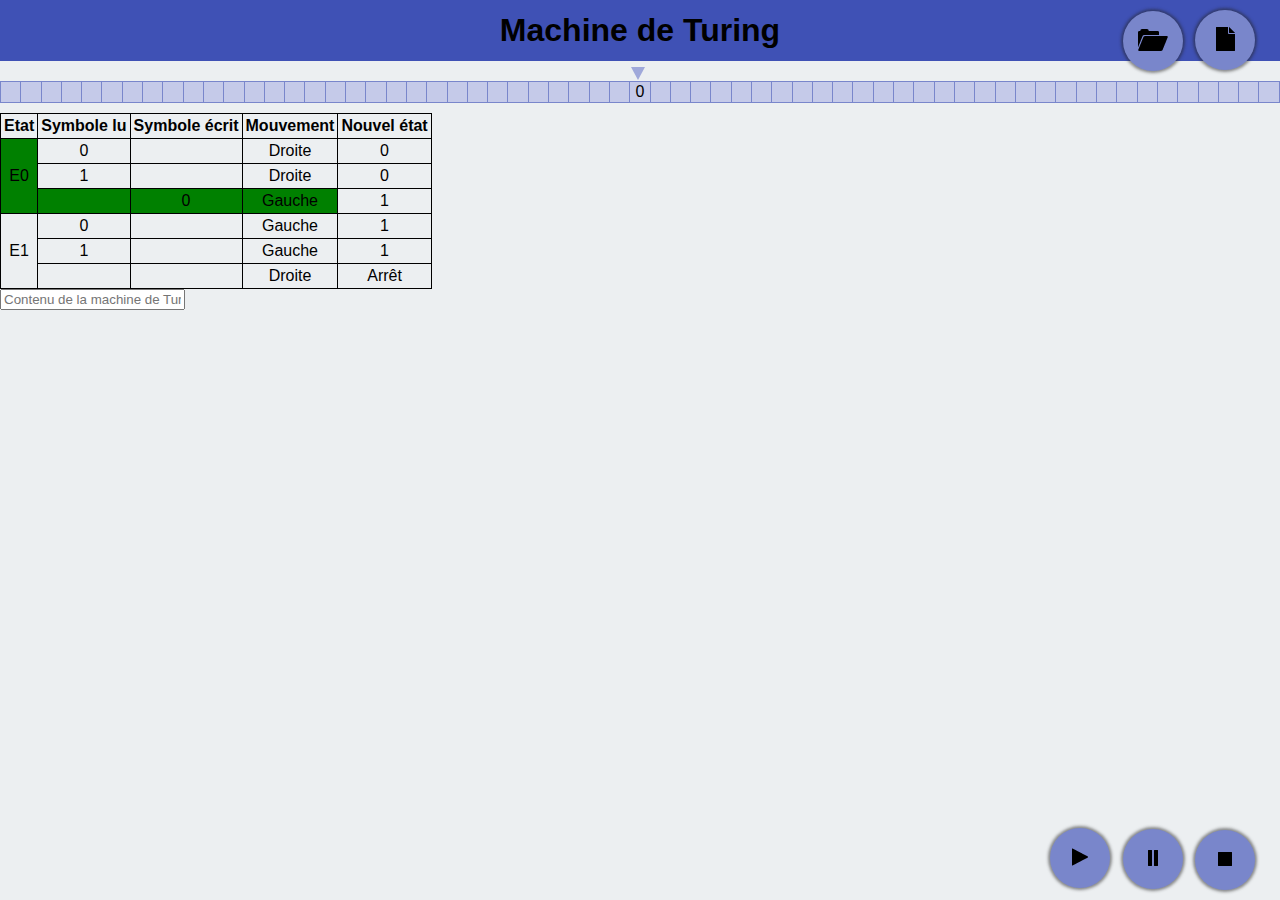
<file: index.html>
<!DOCTYPE html>
<html>
<head>
  <meta charset="utf-8">
  <meta http-equiv="X-UA-Compatible" content="IE=edge">
  <title>Machine de Turing</title>

  <link rel="stylesheet" href="css/widgets.css">
  <link rel="stylesheet" href="css/turing.css">

  <script type="text/javascript" src="js/widgets.js"></script>
  <script type="text/javascript" src="js/Turing.js"></script>
  <script type="text/javascript" src="js/algorithms.js"></script>
  <script type="text/javascript" src="js/tape.js"></script>
  <script type="text/javascript" src="js/states.js"></script>
  <script type="text/javascript" src="js/app.js"></script>
</head>
<body>
  <h1 id="title">Machine de Turing</h1>

  <table id="turing-ribbon"><tbody><tr></tr></tbody></table>

  <table id="turing-states">
    <thead>
      <tr>
        <th>Etat</th>
        <th>Symbole lu</th>
        <th>Symbole écrit</th>
        <th>Mouvement</th>
        <th>Nouvel état</th>
      </tr>
    </thead>
    <tbody>
      <tr>
        <td rowspan="2">E0</td>
        <td>0</td>
        <td>0</td>
        <td>Gauche</td>
        <td>1</td>
      </tr>
      <tr>
        <td>0</td>
        <td>0</td>
        <td>Gauche</td>
        <td>1</td>
      </tr>
      <tr>
        <td rowspan="2">E1</td>
        <td>0</td>
        <td>0</td>
        <td>Gauche</td>
        <td>1</td>
      </tr>
      <tr>
        <td>0</td>
        <td>0</td>
        <td>Gauche</td>
        <td>1</td>
      </tr>
    </tbody>
  </table>

  <form method="get" id="turing-input">
    <input type="text" placeholder="Contenu de la machine de Turing">
  </form>
  
  <div id="new-load">
    <button class="widget-button" id="load-algorithm"><img src="icons/glyphicons-145-folder-open.png" /></button>
  	<button class="widget-button" id="new-algorithm"><img src="icons/glyphicons-37-file.png" /></button>
  </div>

  <div id="play-pause-stop">
    <button class="widget-button" id="start-algorithm"><img src="icons/glyphicons-174-play.png" /></button>
    <button class="widget-button" id="start-algorithm"><img src="icons/glyphicons-175-pause.png" /></button>
    <button class="widget-button" id="start-algorithm"><img src="icons/glyphicons-176-stop.png" /></button>  
  </div>

</body>
</html>
</file>
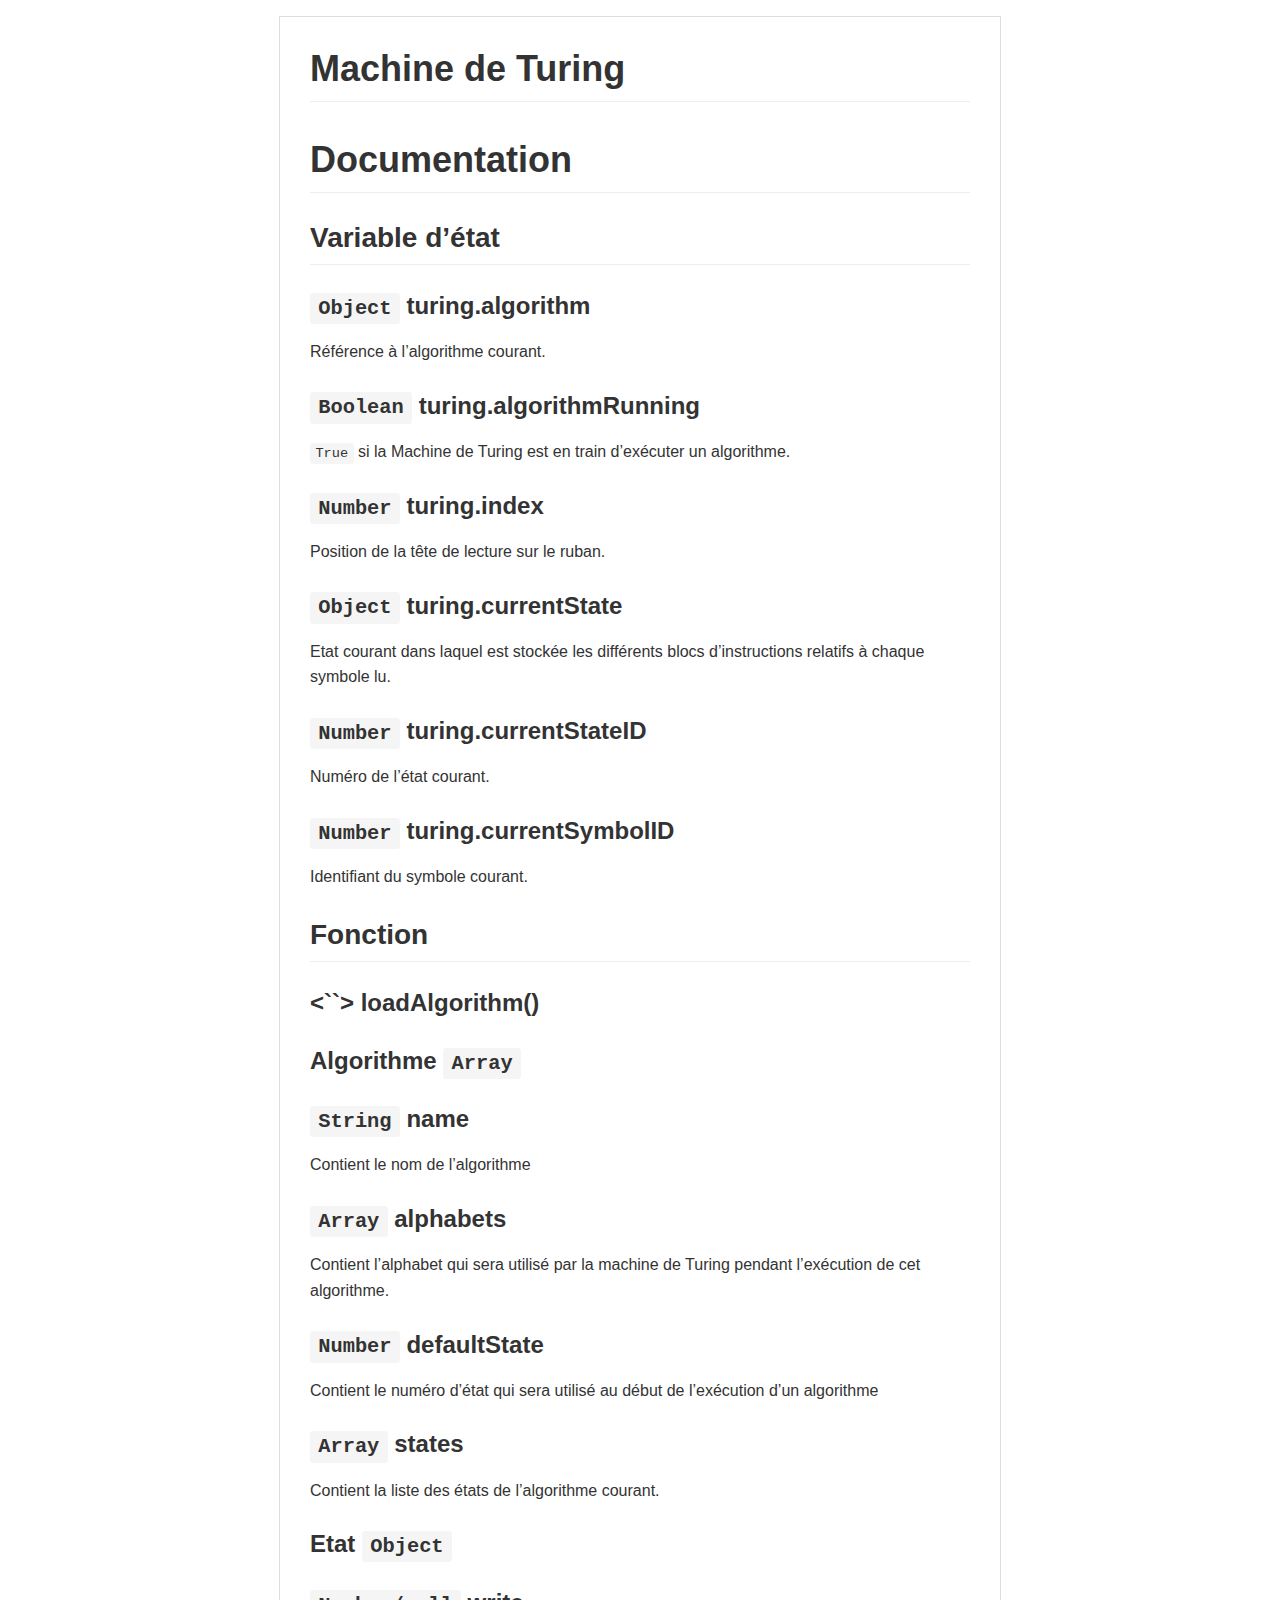
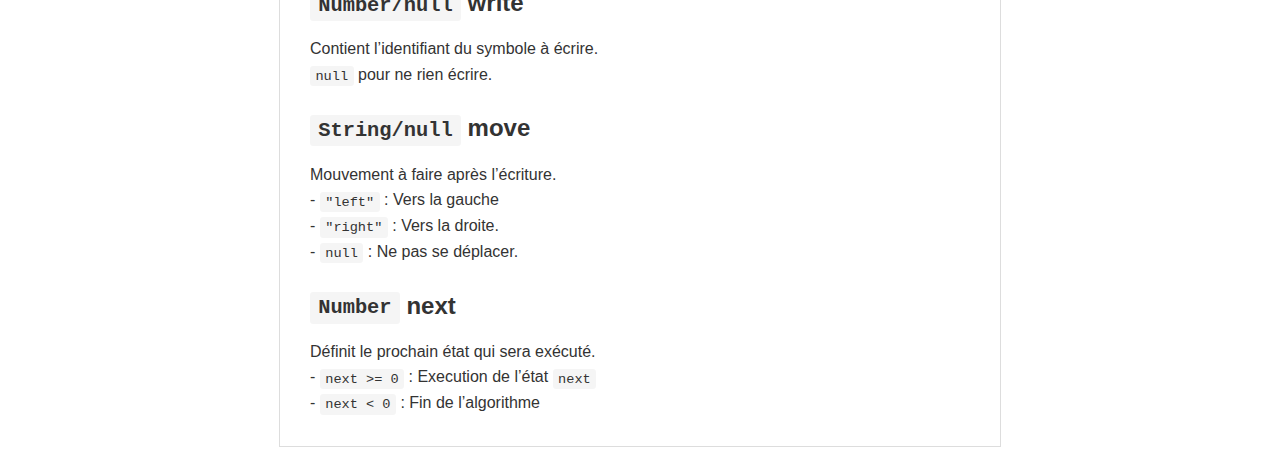
<file: README.html>
<!DOCTYPE html><html><head><meta charset="utf-8"><style>body {
  width: 45em;
  border: 1px solid #ddd;
  outline: 1300px solid #fff;
  margin: 16px auto;
}

body .markdown-body
{
  padding: 30px;
}

@font-face {
  font-family: fontawesome-mini;
  src: url([data-uri]) format('woff');
}

@font-face {
  font-family: octicons-anchor;
  src: url([data-uri]) format('woff');
}

.markdown-body {
  font-family: sans-serif;
  -ms-text-size-adjust: 100%;
  -webkit-text-size-adjust: 100%;
  color: #333333;
  overflow: hidden;
  font-family: "Helvetica Neue", Helvetica, "Segoe UI", Arial, freesans, sans-serif;
  font-size: 16px;
  line-height: 1.6;
  word-wrap: break-word;
}

.markdown-body a {
  background: transparent;
}

.markdown-body a:active,
.markdown-body a:hover {
  outline: 0;
}

.markdown-body b,
.markdown-body strong {
  font-weight: bold;
}

.markdown-body mark {
  background: #ff0;
  color: #000;
  font-style: italic;
  font-weight: bold;
}

.markdown-body sub,
.markdown-body sup {
  font-size: 75%;
  line-height: 0;
  position: relative;
  vertical-align: baseline;
}
.markdown-body sup {
  top: -0.5em;
}
.markdown-body sub {
  bottom: -0.25em;
}

.markdown-body h1 {
  font-size: 2em;
  margin: 0.67em 0;
}

.markdown-body img {
  border: 0;
}

.markdown-body hr {
  -moz-box-sizing: content-box;
  box-sizing: content-box;
  height: 0;
}

.markdown-body pre {
  overflow: auto;
}

.markdown-body code,
.markdown-body kbd,
.markdown-body pre,
.markdown-body samp {
  font-family: monospace, monospace;
  font-size: 1em;
}

.markdown-body input {
  color: inherit;
  font: inherit;
  margin: 0;
}

.markdown-body html input[disabled] {
  cursor: default;
}

.markdown-body input {
  line-height: normal;
}

.markdown-body input[type="checkbox"] {
  box-sizing: border-box;
  padding: 0;
}

.markdown-body table {
  border-collapse: collapse;
  border-spacing: 0;
}

.markdown-body td,
.markdown-body th {
  padding: 0;
}

.markdown-body .codehilitetable {
  border: 0;
  border-spacing: 0;
}

.markdown-body .codehilitetable tr {
  border: 0;
}

.markdown-body .codehilitetable pre,
.markdown-body .codehilitetable div.codehilite {
  margin: 0;
}

.markdown-body .linenos,
.markdown-body .code,
.markdown-body .codehilitetable td {
  border: 0;
  padding: 0;
}

.markdown-body td:not(.linenos) .linenodiv {
  padding: 0 !important;
}

.markdown-body .code {
  width: 100%;
}

.markdown-body .linenos div pre,
.markdown-body .linenodiv pre,
.markdown-body .linenodiv {
  border: 0;
  -webkit-border-radius: 0;
  -moz-border-radius: 0;
  border-radius: 0;
  -webkit-border-top-left-radius: 3px;
  -webkit-border-bottom-left-radius: 3px;
  -moz-border-radius-topleft: 3px;
  -moz-border-radius-bottomleft: 3px;
  border-top-left-radius: 3px;
  border-bottom-left-radius: 3px;
}

.markdown-body .code div pre,
.markdown-body .code div {
  border: 0;
  -webkit-border-radius: 0;
  -moz-border-radius: 0;
  border-radius: 0;
  -webkit-border-top-right-radius: 3px;
  -webkit-border-bottom-right-radius: 3px;
  -moz-border-radius-topright: 3px;
  -moz-border-radius-bottomright: 3px;
  border-top-right-radius: 3px;
  border-bottom-right-radius: 3px;
}

.markdown-body * {
  -moz-box-sizing: border-box;
  box-sizing: border-box;
}

.markdown-body input {
  font: 13px Helvetica, arial, freesans, clean, sans-serif, "Segoe UI Emoji", "Segoe UI Symbol";
  line-height: 1.4;
}

.markdown-body a {
  color: #4183c4;
  text-decoration: none;
}

.markdown-body a:hover,
.markdown-body a:focus,
.markdown-body a:active {
  text-decoration: underline;
}

.markdown-body hr {
  height: 0;
  margin: 15px 0;
  overflow: hidden;
  background: transparent;
  border: 0;
  border-bottom: 1px solid #ddd;
}

.markdown-body hr:before,
.markdown-body hr:after {
  display: table;
  content: " ";
}

.markdown-body hr:after {
  clear: both;
}

.markdown-body h1,
.markdown-body h2,
.markdown-body h3,
.markdown-body h4,
.markdown-body h5,
.markdown-body h6 {
  margin-top: 15px;
  margin-bottom: 15px;
  line-height: 1.1;
}

.markdown-body h1 {
  font-size: 30px;
}

.markdown-body h2 {
  font-size: 21px;
}

.markdown-body h3 {
  font-size: 16px;
}

.markdown-body h4 {
  font-size: 14px;
}

.markdown-body h5 {
  font-size: 12px;
}

.markdown-body h6 {
  font-size: 11px;
}

.markdown-body blockquote {
  margin: 0;
}

.markdown-body ul,
.markdown-body ol {
  padding: 0;
  margin-top: 0;
  margin-bottom: 0;
}

.markdown-body ol ol,
.markdown-body ul ol {
  list-style-type: lower-roman;
}

.markdown-body ul ul ol,
.markdown-body ul ol ol,
.markdown-body ol ul ol,
.markdown-body ol ol ol {
  list-style-type: lower-alpha;
}

.markdown-body dd {
  margin-left: 0;
}

.markdown-body code,
.markdown-body pre,
.markdown-body samp {
  font-family: Consolas, "Liberation Mono", Menlo, Courier, monospace;
  font-size: 12px;
}

.markdown-body pre {
  margin-top: 0;
  margin-bottom: 0;
}

.markdown-body kbd {
  background-color: #e7e7e7;
  background-image: -moz-linear-gradient(#fefefe, #e7e7e7);
  background-image: -webkit-linear-gradient(#fefefe, #e7e7e7);
  background-image: linear-gradient(#fefefe, #e7e7e7);
  background-repeat: repeat-x;
  border-radius: 2px;
  border: 1px solid #cfcfcf;
  color: #000;
  padding: 3px 5px;
  line-height: 10px;
  font: 11px Consolas, "Liberation Mono", Menlo, Courier, monospace;
  display: inline-block;
}

.markdown-body>*:first-child {
  margin-top: 0 !important;
}

.markdown-body>*:last-child {
  margin-bottom: 0 !important;
}

.markdown-body .headeranchor-link {
  position: absolute;
  top: 0;
  bottom: 0;
  left: 0;
  display: block;
  padding-right: 6px;
  padding-left: 30px;
  margin-left: -30px;
}

.markdown-body .headeranchor-link:focus {
  outline: none;
}

.markdown-body h1,
.markdown-body h2,
.markdown-body h3,
.markdown-body h4,
.markdown-body h5,
.markdown-body h6 {
  position: relative;
  margin-top: 1em;
  margin-bottom: 16px;
  font-weight: bold;
  line-height: 1.4;
}

.markdown-body h1 .headeranchor,
.markdown-body h2 .headeranchor,
.markdown-body h3 .headeranchor,
.markdown-body h4 .headeranchor,
.markdown-body h5 .headeranchor,
.markdown-body h6 .headeranchor {
  display: none;
  color: #000;
  vertical-align: middle;
}

.markdown-body h1:hover .headeranchor-link,
.markdown-body h2:hover .headeranchor-link,
.markdown-body h3:hover .headeranchor-link,
.markdown-body h4:hover .headeranchor-link,
.markdown-body h5:hover .headeranchor-link,
.markdown-body h6:hover .headeranchor-link {
  height: 1em;
  padding-left: 8px;
  margin-left: -30px;
  line-height: 1;
  text-decoration: none;
}

.markdown-body h1:hover .headeranchor-link .headeranchor,
.markdown-body h2:hover .headeranchor-link .headeranchor,
.markdown-body h3:hover .headeranchor-link .headeranchor,
.markdown-body h4:hover .headeranchor-link .headeranchor,
.markdown-body h5:hover .headeranchor-link .headeranchor,
.markdown-body h6:hover .headeranchor-link .headeranchor {
  display: inline-block;
}

.markdown-body h1 {
  padding-bottom: 0.3em;
  font-size: 2.25em;
  line-height: 1.2;
  border-bottom: 1px solid #eee;
}

.markdown-body h2 {
  padding-bottom: 0.3em;
  font-size: 1.75em;
  line-height: 1.225;
  border-bottom: 1px solid #eee;
}

.markdown-body h3 {
  font-size: 1.5em;
  line-height: 1.43;
}

.markdown-body h4 {
  font-size: 1.25em;
}

.markdown-body h5 {
  font-size: 1em;
}

.markdown-body h6 {
  font-size: 1em;
  color: #777;
}

.markdown-body p,
.markdown-body blockquote,
.markdown-body ul,
.markdown-body ol,
.markdown-body dl,
.markdown-body table,
.markdown-body pre,
.markdown-body .admonition {
  margin-top: 0;
  margin-bottom: 16px;
}

.markdown-body hr {
  height: 4px;
  padding: 0;
  margin: 16px 0;
  background-color: #e7e7e7;
  border: 0 none;
}

.markdown-body ul,
.markdown-body ol {
  padding-left: 2em;
}

.markdown-body ul ul,
.markdown-body ul ol,
.markdown-body ol ol,
.markdown-body ol ul {
  margin-top: 0;
  margin-bottom: 0;
}

.markdown-body li>p {
  margin-top: 16px;
}

.markdown-body dl {
  padding: 0;
}

.markdown-body dl dt {
  padding: 0;
  margin-top: 16px;
  font-size: 1em;
  font-style: italic;
  font-weight: bold;
}

.markdown-body dl dd {
  padding: 0 16px;
  margin-bottom: 16px;
}

.markdown-body blockquote {
  padding: 0 15px;
  color: #777;
  border-left: 4px solid #ddd;
}

.markdown-body blockquote>:first-child {
  margin-top: 0;
}

.markdown-body blockquote>:last-child {
  margin-bottom: 0;
}

.markdown-body table {
  display: block;
  width: 100%;
  overflow: auto;
  word-break: normal;
  word-break: keep-all;
}

.markdown-body table th {
  font-weight: bold;
}

.markdown-body table th,
.markdown-body table td {
  padding: 6px 13px;
  border: 1px solid #ddd;
}

.markdown-body table tr {
  background-color: #fff;
  border-top: 1px solid #ccc;
}

.markdown-body table tr:nth-child(2n) {
  background-color: #f8f8f8;
}

.markdown-body img {
  max-width: 100%;
  -moz-box-sizing: border-box;
  box-sizing: border-box;
}

.markdown-body code,
.markdown-body samp {
  padding: 0;
  padding-top: 0.2em;
  padding-bottom: 0.2em;
  margin: 0;
  font-size: 85%;
  background-color: rgba(0,0,0,0.04);
  border-radius: 3px;
}

.markdown-body code:before,
.markdown-body code:after {
  letter-spacing: -0.2em;
  content: "\00a0";
}

.markdown-body pre>code {
  padding: 0;
  margin: 0;
  font-size: 100%;
  word-break: normal;
  white-space: pre;
  background: transparent;
  border: 0;
}

.markdown-body .codehilite {
  margin-bottom: 16px;
}

.markdown-body .codehilite pre,
.markdown-body pre {
  padding: 16px;
  overflow: auto;
  font-size: 85%;
  line-height: 1.45;
  background-color: #f7f7f7;
  border-radius: 3px;
}

.markdown-body .codehilite pre {
  margin-bottom: 0;
  word-break: normal;
}

.markdown-body pre {
  word-wrap: normal;
}

.markdown-body pre code {
  display: inline;
  max-width: initial;
  padding: 0;
  margin: 0;
  overflow: initial;
  line-height: inherit;
  word-wrap: normal;
  background-color: transparent;
  border: 0;
}

.markdown-body pre code:before,
.markdown-body pre code:after {
  content: normal;
}

/* Admonition */
.markdown-body .admonition {
  -webkit-border-radius: 3px;
  -moz-border-radius: 3px;
  position: relative;
  border-radius: 3px;
  border: 1px solid #e0e0e0;
  border-left: 6px solid #333;
  padding: 10px 10px 10px 30px;
}

.markdown-body .admonition table {
  color: #333;
}

.markdown-body .admonition p {
  padding: 0;
}

.markdown-body .admonition-title {
  font-weight: bold;
  margin: 0;
}

.markdown-body .admonition>.admonition-title {
  color: #333;
}

.markdown-body .attention>.admonition-title {
  color: #a6d796;
}

.markdown-body .caution>.admonition-title {
  color: #d7a796;
}

.markdown-body .hint>.admonition-title {
  color: #96c6d7;
}

.markdown-body .danger>.admonition-title {
  color: #c25f77;
}

.markdown-body .question>.admonition-title {
  color: #96a6d7;
}

.markdown-body .note>.admonition-title {
  color: #d7c896;
}

.markdown-body .admonition:before,
.markdown-body .attention:before,
.markdown-body .caution:before,
.markdown-body .hint:before,
.markdown-body .danger:before,
.markdown-body .question:before,
.markdown-body .note:before {
  font: normal normal 16px fontawesome-mini;
  -moz-osx-font-smoothing: grayscale;
  -webkit-user-select: none;
  -moz-user-select: none;
  -ms-user-select: none;
  user-select: none;
  line-height: 1.5;
  color: #333;
  position: absolute;
  left: 0;
  top: 0;
  padding-top: 10px;
  padding-left: 10px;
}

.markdown-body .admonition:before {
  content: "\f056\00a0";
  color: 333;
}

.markdown-body .attention:before {
  content: "\f058\00a0";
  color: #a6d796;
}

.markdown-body .caution:before {
  content: "\f06a\00a0";
  color: #d7a796;
}

.markdown-body .hint:before {
  content: "\f05a\00a0";
  color: #96c6d7;
}

.markdown-body .danger:before {
  content: "\f057\00a0";
  color: #c25f77;
}

.markdown-body .question:before {
  content: "\f059\00a0";
  color: #96a6d7;
}

.markdown-body .note:before {
  content: "\f040\00a0";
  color: #d7c896;
}

.markdown-body .admonition::after {
  content: normal;
}

.markdown-body .attention {
  border-left: 6px solid #a6d796;
}

.markdown-body .caution {
  border-left: 6px solid #d7a796;
}

.markdown-body .hint {
  border-left: 6px solid #96c6d7;
}

.markdown-body .danger {
  border-left: 6px solid #c25f77;
}

.markdown-body .question {
  border-left: 6px solid #96a6d7;
}

.markdown-body .note {
  border-left: 6px solid #d7c896;
}

.markdown-body .admonition>*:first-child {
  margin-top: 0 !important;
}

.markdown-body .admonition>*:last-child {
  margin-bottom: 0 !important;
}

/* progress bar*/
.markdown-body .progress {
  display: block;
  width: 300px;
  margin: 10px 0;
  height: 24px;
  -webkit-border-radius: 3px;
  -moz-border-radius: 3px;
  border-radius: 3px;
  background-color: #ededed;
  position: relative;
  box-shadow: inset -1px 1px 3px rgba(0, 0, 0, .1);
}

.markdown-body .progress-label {
  position: absolute;
  text-align: center;
  font-weight: bold;
  width: 100%; margin: 0;
  line-height: 24px;
  color: #333;
  text-shadow: 1px 1px 0 #fefefe, -1px -1px 0 #fefefe, -1px 1px 0 #fefefe, 1px -1px 0 #fefefe, 0 1px 0 #fefefe, 0 -1px 0 #fefefe, 1px 0 0 #fefefe, -1px 0 0 #fefefe, 1px 1px 2px #000;
  -webkit-font-smoothing: antialiased !important;
  white-space: nowrap;
  overflow: hidden;
}

.markdown-body .progress-bar {
  height: 24px;
  float: left;
  -webkit-border-radius: 3px;
  -moz-border-radius: 3px;
  border-radius: 3px;
  background-color: #96c6d7;
  box-shadow: inset 0 1px 0 rgba(255, 255, 255, .5), inset 0 -1px 0 rgba(0, 0, 0, .1);
  background-size: 30px 30px;
  background-image: -webkit-linear-gradient(
    135deg, rgba(255, 255, 255, .4) 27%,
    transparent 27%,
    transparent 52%, rgba(255, 255, 255, .4) 52%,
    rgba(255, 255, 255, .4) 77%,
    transparent 77%, transparent
  );
  background-image: -moz-linear-gradient(
    135deg,
    rgba(255, 255, 255, .4) 27%, transparent 27%,
    transparent 52%, rgba(255, 255, 255, .4) 52%,
    rgba(255, 255, 255, .4) 77%, transparent 77%,
    transparent
  );
  background-image: -ms-linear-gradient(
    135deg,
    rgba(255, 255, 255, .4) 27%, transparent 27%,
    transparent 52%, rgba(255, 255, 255, .4) 52%,
    rgba(255, 255, 255, .4) 77%, transparent 77%,
    transparent
  );
  background-image: -o-linear-gradient(
    135deg,
    rgba(255, 255, 255, .4) 27%, transparent 27%,
    transparent 52%, rgba(255, 255, 255, .4) 52%,
    rgba(255, 255, 255, .4) 77%, transparent 77%,
    transparent
  );
  background-image: linear-gradient(
    135deg,
    rgba(255, 255, 255, .4) 27%, transparent 27%,
    transparent 52%, rgba(255, 255, 255, .4) 52%,
    rgba(255, 255, 255, .4) 77%, transparent 77%,
    transparent
  );
}

.markdown-body .progress-100plus .progress-bar {
  background-color: #a6d796;
}

.markdown-body .progress-80plus .progress-bar {
  background-color: #c6d796;
}

.markdown-body .progress-60plus .progress-bar {
  background-color: #d7c896;
}

.markdown-body .progress-40plus .progress-bar {
  background-color: #d7a796;
}

.markdown-body .progress-20plus .progress-bar {
  background-color: #d796a6;
}

.markdown-body .progress-0plus .progress-bar {
  background-color: #c25f77;
}

.markdown-body .candystripe-animate .progress-bar{
  -webkit-animation: animate-stripes 3s linear infinite;
  -moz-animation: animate-stripes 3s linear infinite;
  animation: animate-stripes 3s linear infinite;
}

@-webkit-keyframes animate-stripes {
  0% {
    background-position: 0 0;
  }

  100% {
    background-position: 60px 0;
  }
}

@-moz-keyframes animate-stripes {
  0% {
    background-position: 0 0;
  }

  100% {
    background-position: 60px 0;
  }
}

@keyframes animate-stripes {
  0% {
    background-position: 0 0;
  }

  100% {
    background-position: 60px 0;
  }
}

.markdown-body .gloss .progress-bar {
  box-shadow:
    inset 0 4px 12px rgba(255, 255, 255, .7),
    inset 0 -12px 0 rgba(0, 0, 0, .05);
}

/* Multimarkdown Critic Blocks */
.markdown-body .critic_mark {
  background: #ff0;
}

.markdown-body .critic_delete {
  color: #c82829;
  text-decoration: line-through;
}

.markdown-body .critic_insert {
  color: #718c00 ;
  text-decoration: underline;
}

.markdown-body .critic_comment {
  color: #8e908c;
  font-style: italic;
}

.markdown-body .headeranchor {
  font: normal normal 16px octicons-anchor;
  line-height: 1;
  display: inline-block;
  text-decoration: none;
  -webkit-font-smoothing: antialiased;
  -moz-osx-font-smoothing: grayscale;
  -webkit-user-select: none;
  -moz-user-select: none;
  -ms-user-select: none;
  user-select: none;
}

.headeranchor:before {
  content: '\f05c';
}

.markdown-body .task-list-item {
  list-style-type: none;
}

.markdown-body .task-list-item+.task-list-item {
  margin-top: 3px;
}

.markdown-body .task-list-item input {
  margin: 0 4px 0.25em -20px;
  vertical-align: middle;
}

/* Media */
@media only screen and (min-width: 480px) {
  .markdown-body {
    font-size:14px;
  }
}

@media only screen and (min-width: 768px) {
  .markdown-body {
    font-size:16px;
  }
}

@media print {
  .markdown-body * {
    background: transparent !important;
    color: black !important;
    filter:none !important;
    -ms-filter: none !important;
  }

  .markdown-body {
    font-size:12pt;
    max-width:100%;
    outline:none;
    border: 0;
  }

  .markdown-body a,
  .markdown-body a:visited {
    text-decoration: underline;
  }

  .markdown-body .headeranchor-link {
    display: none;
  }

  .markdown-body a[href]:after {
    content: " (" attr(href) ")";
  }

  .markdown-body abbr[title]:after {
    content: " (" attr(title) ")";
  }

  .markdown-body .ir a:after,
  .markdown-body a[href^="javascript:"]:after,
  .markdown-body a[href^="#"]:after {
    content: "";
  }

  .markdown-body pre {
    white-space: pre;
    white-space: pre-wrap;
    word-wrap: break-word;
  }

  .markdown-body pre,
  .markdown-body blockquote {
    border: 1px solid #999;
    padding-right: 1em;
    page-break-inside: avoid;
  }

  .markdown-body .progress,
  .markdown-body .progress-bar {
    -moz-box-shadow: none;
    -webkit-box-shadow: none;
    box-shadow: none;
  }

  .markdown-body .progress {
    border: 1px solid #ddd;
  }

  .markdown-body .progress-bar {
    height: 22px;
    border-right: 1px solid #ddd;
  }

  .markdown-body tr,
  .markdown-body img {
    page-break-inside: avoid;
  }

  .markdown-body img {
    max-width: 100% !important;
  }

  .markdown-body p,
  .markdown-body h2,
  .markdown-body h3 {
    orphans: 3;
    widows: 3;
  }

  .markdown-body h2,
  .markdown-body h3 {
    page-break-after: avoid;
  }
}
</style><title>README</title></head><body><article class="markdown-body"><h1 id="machine-de-turing"><a name="user-content-machine-de-turing" href="#machine-de-turing" class="headeranchor-link" aria-hidden="true"><span class="headeranchor"></span></a>Machine de Turing</h1>
<h1 id="documentation"><a name="user-content-documentation" href="#documentation" class="headeranchor-link" aria-hidden="true"><span class="headeranchor"></span></a>Documentation</h1>
<h2 id="variable-detat"><a name="user-content-variable-detat" href="#variable-detat" class="headeranchor-link" aria-hidden="true"><span class="headeranchor"></span></a>Variable d&rsquo;état</h2>
<h3 id="object-turingalgorithm"><code>Object</code> turing.algorithm</h3>
<p>Référence à l&rsquo;algorithme courant.</p>
<h3 id="boolean-turingalgorithmrunning"><code>Boolean</code> turing.algorithmRunning</h3>
<p><code>True</code> si la Machine de Turing est en train d&rsquo;exécuter un algorithme.</p>
<h3 id="number-turingindex"><code>Number</code> turing.index</h3>
<p>Position de la tête de lecture sur le ruban.</p>
<h3 id="object-turingcurrentstate"><code>Object</code> turing.currentState</h3>
<p>Etat courant dans laquel est stockée les différents blocs d&rsquo;instructions relatifs à chaque symbole lu.</p>
<h3 id="number-turingcurrentstateid"><code>Number</code> turing.currentStateID</h3>
<p>Numéro de l&rsquo;état courant.</p>
<h3 id="number-turingcurrentsymbolid"><code>Number</code> turing.currentSymbolID</h3>
<p>Identifiant du symbole courant.</p>
<h2 id="fonction"><a name="user-content-fonction" href="#fonction" class="headeranchor-link" aria-hidden="true"><span class="headeranchor"></span></a>Fonction</h2>
<h3 id="loadalgorithm"><a name="user-content-loadalgorithm" href="#loadalgorithm" class="headeranchor-link" aria-hidden="true"><span class="headeranchor"></span></a>&lt;``&gt; loadAlgorithm()</h3>
<h3 id="algorithme-array"><a name="user-content-algorithme-array" href="#algorithme-array" class="headeranchor-link" aria-hidden="true"><span class="headeranchor"></span></a>Algorithme <code>Array</code></h3>
<h3 id="string-name"><code>String</code> name</h3>
<p>Contient le nom de l&rsquo;algorithme</p>
<h3 id="array-alphabets"><code>Array</code> alphabets</h3>
<p>Contient l&rsquo;alphabet qui sera utilisé par la machine de Turing pendant l&rsquo;exécution de cet algorithme.</p>
<h3 id="number-defaultstate"><code>Number</code> defaultState</h3>
<p>Contient le numéro d&rsquo;état qui sera utilisé au début de l&rsquo;exécution d&rsquo;un algorithme</p>
<h3 id="array-states"><code>Array</code> states</h3>
<p>Contient la liste des états de l&rsquo;algorithme courant.</p>
<h3 id="etat-object"><a name="user-content-etat-object" href="#etat-object" class="headeranchor-link" aria-hidden="true"><span class="headeranchor"></span></a>Etat <code>Object</code></h3>
<h3 id="numbernull-write"><code>Number/null</code> write</h3>
<p>Contient l&rsquo;identifiant du symbole à écrire.<br />
<code>null</code> pour ne rien écrire.</p>
<h3 id="stringnull-move"><code>String/null</code> move</h3>
<p>Mouvement à faire après l&rsquo;écriture.<br />
- <code>"left"</code> : Vers la gauche<br />
- <code>"right"</code> : Vers la droite.<br />
- <code>null</code> : Ne pas se déplacer.</p>
<h3 id="number-next"><code>Number</code> next</h3>
<p>Définit le prochain état qui sera exécuté.<br />
- <code>next &gt;= 0</code> : Execution de l&rsquo;état <code>next</code><br />
- <code>next &lt; 0</code> : Fin de l&rsquo;algorithme</p></article></body></html>
</file>
<file: css/widgets.css>
.widget-popup {
    font-family: Verdana, Helvetica, sans-serif;
    position: fixed;
    width: 400px;
    top: -10px;
    left: 50%;
    margin-left: -200px;
    box-shadow: 0 0 3px 2px rgba(35, 35, 35, .5);
    text-align: center;
    opacity: 0;
    transition: opacity 350ms, top 350ms;
    background: white;
    display: none;
}

.widget-popup.show {
    opacity: 1;
    top: 30px;
}

.widget-popup h3 {
    margin: 0;
    padding: 5px 0;
    cursor: default;
    background: #5c6bc0;
}

.widget-popup ul {
    list-style-type: none;
    padding: 0;
    margin: 0;
}

.widget-popup li {
    padding: 5px 0;
    cursor: pointer;
    border-top: 1px solid rgba(100, 100, 100, .2);
}

.widget-popup li:hover {
    background: #EEEEEE;
}

.widget-popup li.active {
    background: #EEEEEE;
    cursor: default;
    font-style: italic;
}

.widget-popup span {
    position: absolute;
    top: 0;
    right: 3px;
    cursor: pointer;
}


.widget-button {
	width: 60px;
	height: 60px;
	border-radius: 30px;
	border: none;
	box-shadow: 0 0 3px 2px rgba(35, 35, 35, .5);
	background: #7986cb;
    margin-left: 8px;
}

#new-load {
	position: fixed;
	top: 10px;
	right: 25px;
}

#play-pause-stop {
    position: fixed;
    bottom: 10px;
    right: 25px;
}
</file>
<file: css/turing.css>
body {
	font-family: Helvetica, sans-serif;
	margin: 0;
	background-color: #eceff1;
}

#title {
	background: none repeat scroll 0% 0%  #3f51b5;
	margin: 0;
	padding: 12px;
	margin: auto;
	text-align: center;
}

#turing-ribbon {
	position: relative;
	border-collapse: collapse;
	border: 1px solid #7986cb;
	width: 100%;
	margin-top: 20px;
	margin-bottom: 10px; 
	background-color: #c5cae9;
}

#turing-ribbon caption {
	text-align: left;
	font-style: italic;
	font-size: 13px;
	margin-left: 10px;
	position: absolute;
	top: -15px;
	left: 2px;
}

#turing-ribbon tr {
	margin: auto;
}

#turing-ribbon td {
	position: relative;
	text-align: center;
	border: 1px solid #7986cb;
	border-width: 0 1px 1px 0;
	width: 15px;
	height: 18px;
	padding: 1px;
}

#turing-ribbon td::-moz-selection {
	background: none;
}

#turing-ribbon td::selection {
	background: none;
}

#turing-ribbon td.tapehead:before {
	content: "";
	width: 0;
	height: 0;
	top: -15px;
	display: block;
	text-align: center;
	position: absolute;
	border-style: solid;
	border-width: 13.0px 7.5px 0 7.5px;
	border-color: #9fa8da transparent transparent;	
}

#turing-states {
	border-collapse: collapse;
}

#turing-states td, #turing-states th {
	text-align: center;
	border: 1px solid black;
	padding: 3px;
}

#turing-states tbody.paused td.current {
	background: orange;
}

#turing-states td.current {
	background: green;
}
</file>
